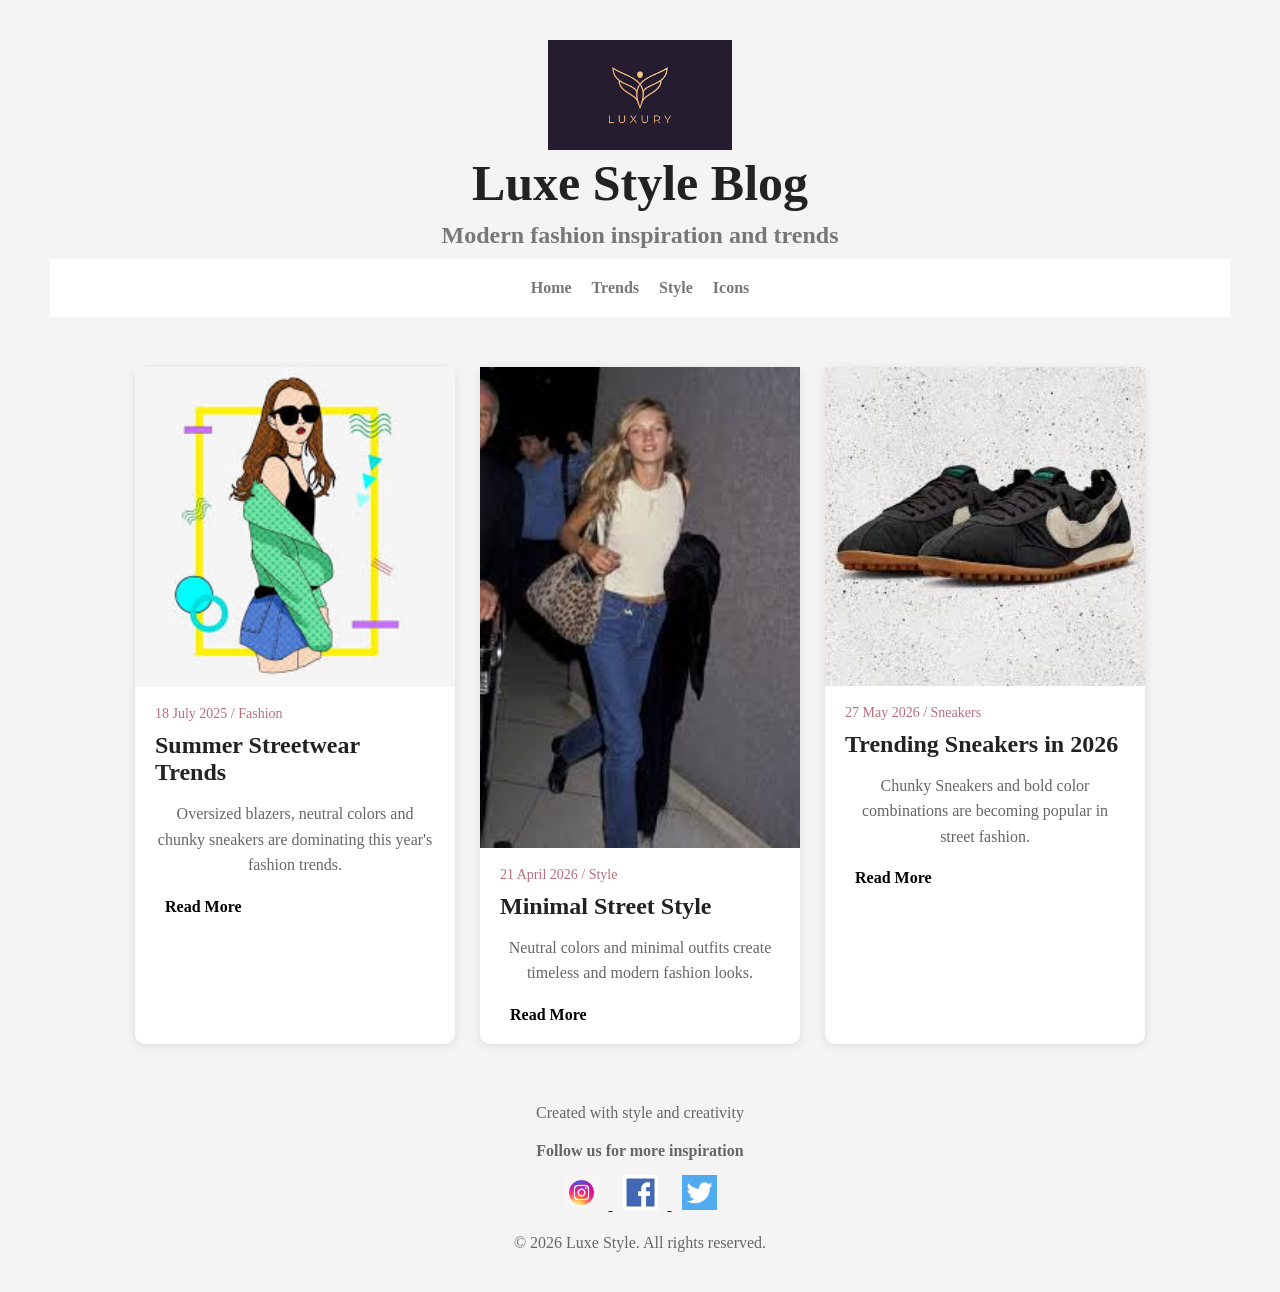
<file: Blog Project/index.html>
<!DOCTYPE html>
<html lang="en-US">
    <head>
        <meta charset="UTF-8">
        <meta name="viewport" content="width=device-width, initial-scale=1.0">
        <link rel="stylesheet" href="style/style.css">
        <title>Luxe Style</title>
    </head>
    <body>

        <header>
            <img src="images/logo.png" alt="Luxe Style Logo">
            <h1>Luxe Style Blog</h1>
            <h2>Modern fashion inspiration and trends</h2>
            <nav>
                <ul>
                    <li>
                        <a href="#">Home</a>
                    </li>
                    <li>
                        <a href="#">Trends</a>
                    </li>
                    <li>
                        <a href="#">Style</a>
                    </li>
                    <li>
                        <a href="#">Icons</a>
                    </li>
                </ul>
            </nav>
        </header>

        <main>
            <div class="container">

                <div class="card-1">
                    <img src="images/fashion.jpg" alt="Fashion">

                    <p class="date">18 July 2025 / Fashion</p>

                    <h2>Summer Streetwear Trends</h2>
                    <p class="description">
                        Oversized blazers, neutral colors and chunky sneakers are dominating this year's fashion trends.
                    </p>

                    <a href="#">Read More</a>
                </div>


            
                <div class="card-2">
                    <img src="images/minimal.jpg" alt="Minimal">
                
                    <p class="date">21 April 2026 / Style</p>
                
                    <h2>Minimal Street Style</h2>                
                    <p class="description">
                        Neutral colors and minimal outfits create timeless and modern fashion looks.
                    </p>
                
                    <a href="#">Read More</a>
                </div>
            


                <div class="card-3">
                    <img src="images/sneakers.jpg" alt="Sneakers">
                    
                    <p class="date">27 May 2026 / Sneakers</p>
                    
                    <h2>Trending Sneakers in 2026</h2>
                    <p class="description">
                        Chunky Sneakers and bold color combinations are becoming popular in street fashion.
                    </p>
                    
                    <a href="#">Read More</a>
                </div>

            </div>
        </main>

        <footer>
            <p>Created with style and creativity</p>

            <div class="social-links">
                <h4>Follow us for more inspiration</h4>

                <a href="https://www.instagram.com">
                    <img src="images/instagram.jpg" alt="Instagram">
                </a>

                <a href="https://facebook.com">
                    <img src="images/facebook.png" alt="Facebook">
                </a>

                <a href="https://twitter.com">
                    <img src="images/twitter.png" alt="Twitter">
                </a>
            </div>

            &copy; 2026 Luxe Style. All rights reserved.
        </footer>
        
    </body>
</html>
</file>
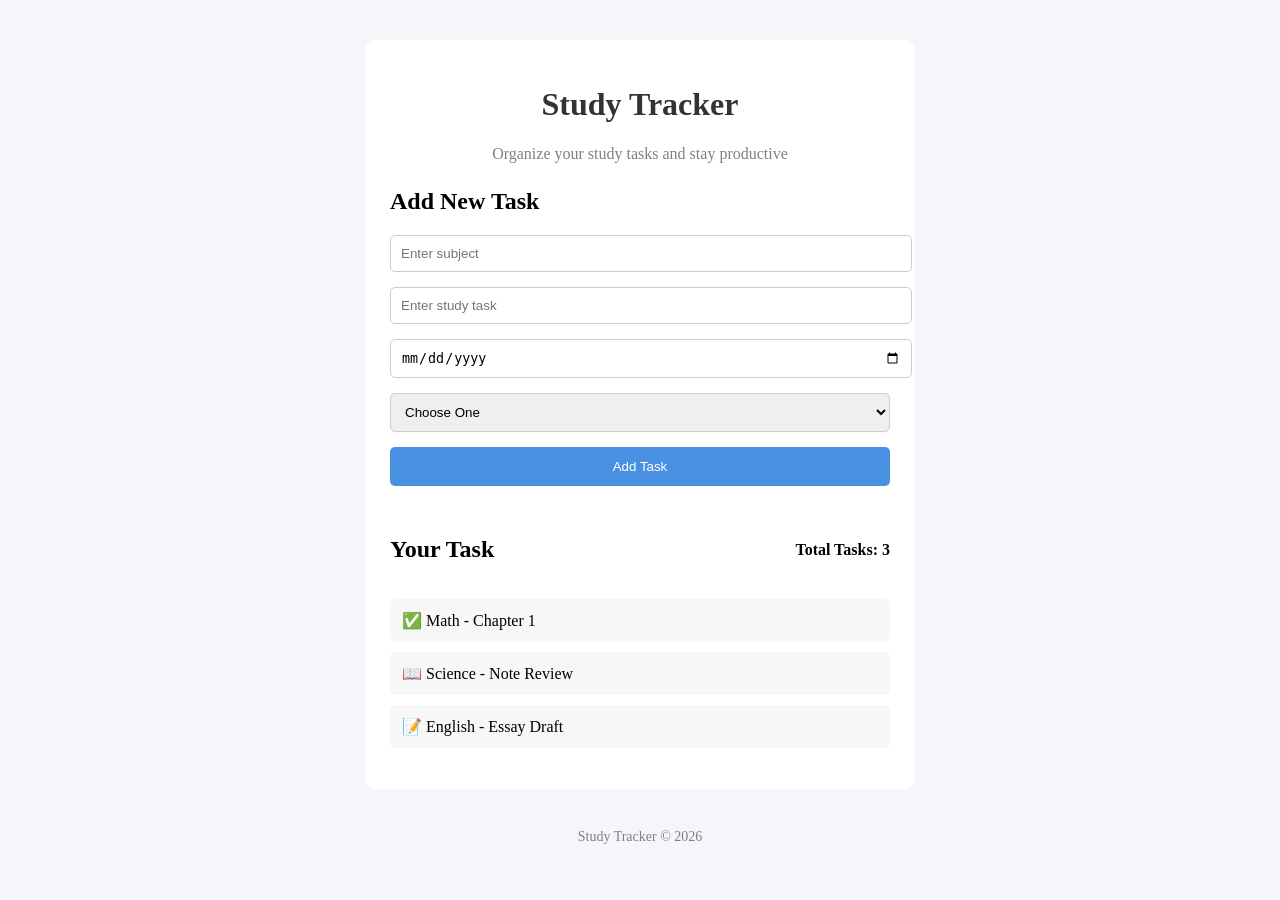
<file: Webpage/index.html>
<!DOCTYPE html>
<html lang="en-US">
    <head>
        <meta charset="UTF-8">
        <meta name="viewport" content="width=device-width, initial-scale=1.0">
        <link rel="stylesheet" href="style.css">
        <title>Study Tracker</title>
    </head>
    <body>
        <div class="container">

            <header>

                <h1>Study Tracker</h1>

                <p class="description">
                    Organize your study tasks and stay productive
                </p>

            </header>

        <section class="task-form-section">


            <h2>Add New Task</h2>

            <form class="task-form">
                <input type="text" placeholder="Enter subject">
                <input type="text" placeholder="Enter study task">

                <input type="date">

                <select>
                    <option>Choose One</option>
                    <option>High Priority</option>
                    <option>Medium Priority</option>
                    <option>Low Priority</option>
                </select>

                <button type="submit">Add Task</button>

            </form>

            <section class="task-section">

                <div class="task-header">

                    <h2>Your Task</h2>
                    <p><strong>Total Tasks: 3</strong></p>

                </div>

                <ul class="task-list">
                    <li> ✅ Math - Chapter 1</li>
                    <li> 📖 Science - Note Review</li>
                    <li> 📝 English - Essay Draft</li>
                </ul>
            </section>
        </section>
    </div>

    <footer>
        <p>Study Tracker &copy; 2026</p>
    </footer>

</body>
</html>
</file>
<file: Blog Project/style/style.css>
* {
    margin: 0;
    padding: 0;
    box-sizing: border-box;
}


body {
    font-family: Georgia, 'Times New Roman', Times, serif;
    background: #f4f4f4;
    padding: 40px;
}


header {
    text-align: center;
    margin-bottom: 50px;
}


header img {
    height: 110px;
}


header h1 {
    font-size: 50px;
    color: #222;
    margin-bottom: 10px;
}


header h2 {
    color: #777;
}



nav {
    display: flex;
    background-color: white;
    padding: 20px 50px;
    justify-content: center;
    margin: 10px;
}



nav ul {
    display: flex;
    gap: 20px;
    list-style: none;
}



nav a {
    text-decoration: none;
    color: #222;
    font-weight: bold;
}



nav a:hover {
    color: #b76e79;
}



nav li a {
    color: #777;
}



.container {
    display: flex;
    justify-content: center;
    gap: 25px;
}



.card-1,
.card-2,
.card-3 {
    background-color: white;
    width: 320px;
    border-radius: 10px;
    box-shadow: 0 2px 10px rgba(0, 0, 0, 0.1);
}



.card-1 img,
.card-2 img,
.card-3 img {
    width: 100%;
    object-fit: cover;
}



.card-1,
.card-2,
.card-3 {
    padding-bottom: 20px;
}



.date {
    color: #b76e79;
    margin: 15px 20px 10px;
    font-size: 14px;
}



.card-1 h2,
.card-2 h2,
.card-3 h2 {
    margin: 0 20px 15px;
    color: #222;
}



.description {
    color: #666;
    line-height: 1.6;
    text-align: center;
    margin: 0 20px 20px;
}



.card-1 a,
.card-2 a,
.card-3 a {
    text-decoration: none;
    color: black;
    font-weight: bold;
    margin-left: 30px;
}



.card-1:hover,
.card-2:hover,
.card-3:hover {
    transform: translateY(-5px);
    transition: 0.3s;
}



footer {
    text-align: center;
    margin-top: 60px;
    color: #666;
}



.social-links {
    margin: 20px 0;
}



.social-links h4 {
    margin-bottom: 15px;
}



.social-links img {
    width: 35px;
    margin: 0 10px;

}
</file>
<file: Webpage/style.css>
body {
    font-family: 'Times New Roman', Times, serif;
    background-color: #f4f6f9;
    margin: 0;
    padding: 0;
}


.container {
    width: 500px;
    margin: 40px auto;
    background-color: white;
    padding: 25px;
    border-radius: 10px;
}


h1 {
    text-align: center;
    color: #333;
}


.description {
    text-align: center;
    color: gray;
    margin-bottom: 25px;
}


input,
select {
    width: 100%;
    padding: 10px;
    margin-bottom: 15px;
    border: 1px solid #ccc;
    border-radius: 5px;
}



button {
    width: 100%;
    padding: 12px;
    background-color: #4a90e2;
    color: white;
    border: none;
    border-radius: 5px;
    cursor: pointer;
}



button:hover {
    background-color: #357adb;
}



.task-section {
    margin-top: 30px;
}



.task-header {
    display: flex;
    justify-content: space-between;
    align-items: center;
}


.task-list {
    list-style: none;
    padding: 0;
}


.task-list li {
    background-color: #f7f7f7;
    padding: 12px;
    margin-bottom: 10px;
    border-radius: 5px;
}


footer {
    text-align: center;
    margin-top: 20px;
    color: gray;
    font-size: 14px;
}
</file>
